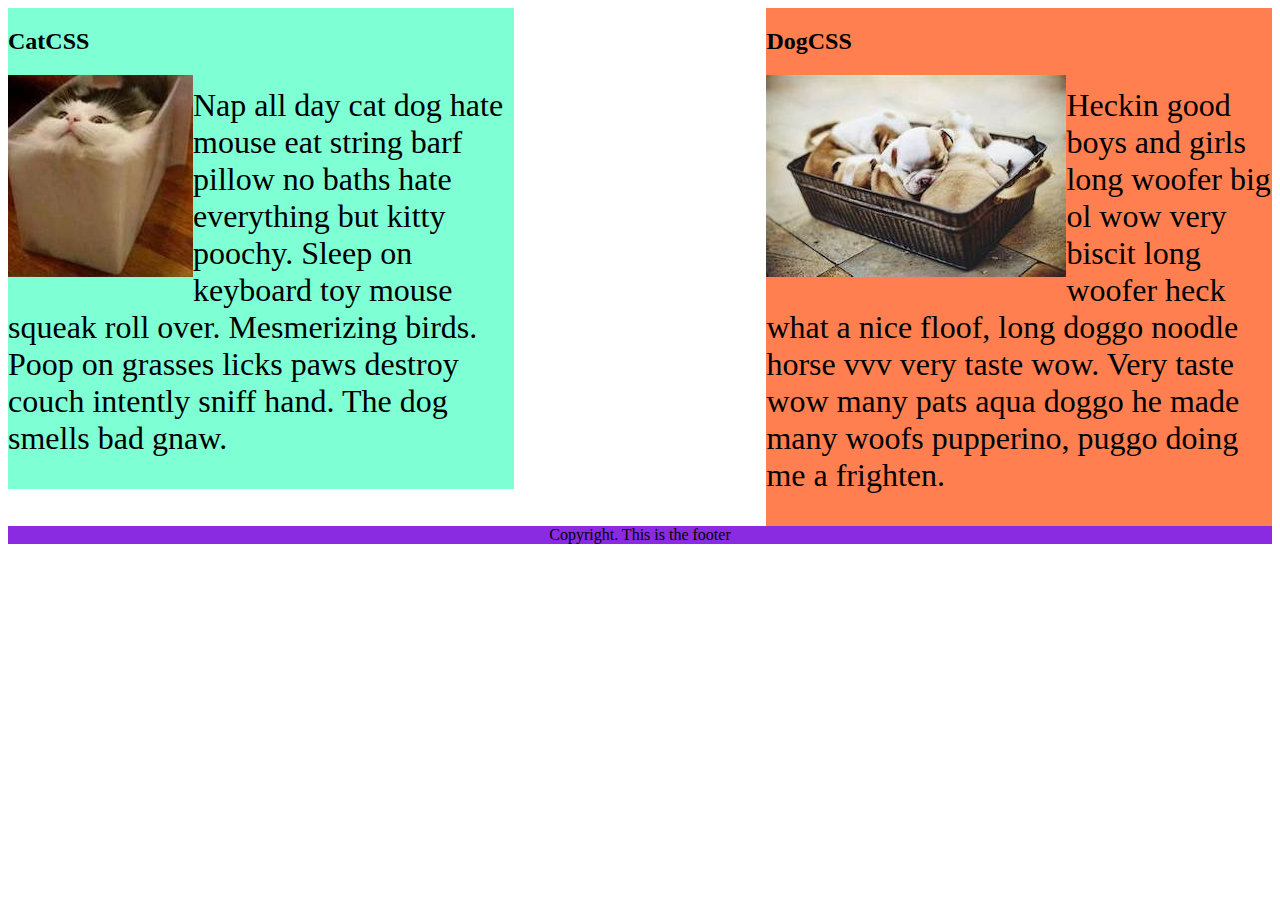
<file: projects/css_floatelement.html>
<!DOCTYPE html>
<html lang="en">

<!-- TODO
1. Make both paragraph elements wrap around the image.
2. Use Float to move the cat div to the left and the dog div to the right.
3. Use clear to make the footer go below both the cat and dog div. -->

<head>
  <meta charset="UTF-8">
  <title>CSS Float</title>
  <style>
    div {
      display: inline-block;
      width: 40%;
    }

    p {
      font-size: 2em;
    }

    .cat {
      float: left;
      background-color: aquamarine;
    }

    .dog {
      float:right;
      background-color: coral;
    }

    footer {
      clear: both;
      text-align: center;
      background-color: blueviolet;
    }

    img{
      float: left;
    }
  </style>
</head>

<body>
  <div class="cat">
    <h2>CatCSS</h2>

    <img src="cat.jpeg" alt="cat in a box" />
    <p class="first-paragraph">Nap all day cat dog hate mouse eat string barf pillow no baths hate everything but kitty
      poochy. Sleep on keyboard
      toy
      mouse squeak roll over. Mesmerizing birds. Poop on grasses licks paws destroy couch intently sniff hand. The dog
      smells
      bad gnaw.</p>
  </div>
  <div class="dog">
    <h2>DogCSS</h2>
    <img src="dog.jpeg" alt="dogs in a box" />
    <p class="second-paragraph">Heckin good boys and girls long woofer big ol wow very biscit long woofer heck what a
      nice
      floof, long doggo noodle
      horse vvv very taste wow. Very taste wow many pats aqua doggo he made many woofs pupperino, puggo doing me a
      frighten.</p>
  </div>

  <footer>Copyright. This is the footer</footer>
</body>

</html>
</file>
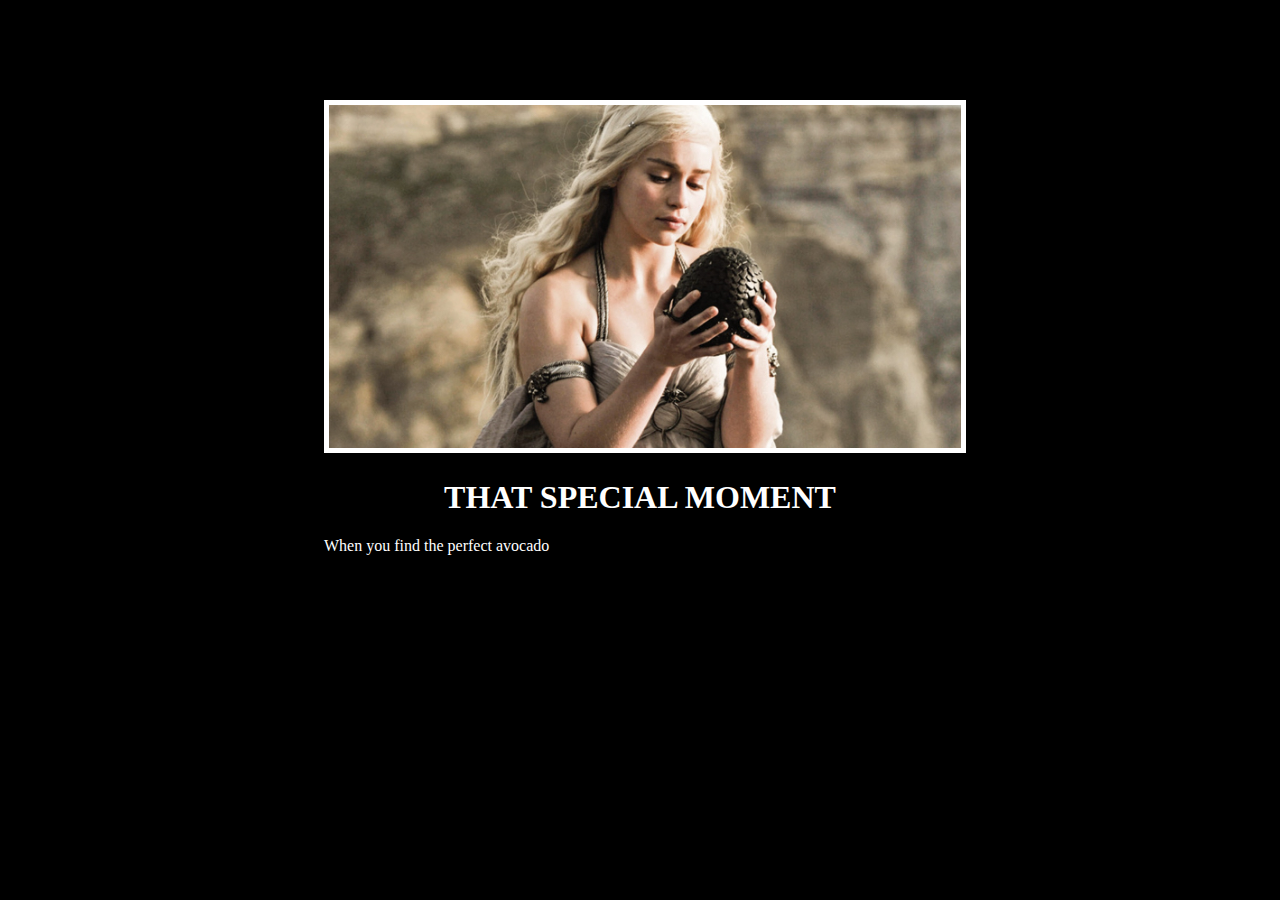
<file: projects/motivational_poster.html>
<!DOCTYPE html>
<html lang="en">
  <head>
    <meta charset="UTF-8"/>
    <title>MOTIVATIONAL POST</title>
    <style>
      body{
        background-color: black;
      }
      h1{
        font: "Libre Baskerville",serif;
        text-transform: uppercase;
        text-align: center;
      }
    </style>
  <link rel="preconnect" href="https://fonts.googleapis.com">
  <link rel="preconnect" href="https://fonts.gstatic.com" crossorigin>
  <link rel="stylesheet" href="https://fonts.googleapis.com/css2?family=Libre+Baskerville&display=swap">
  </head>
  <body>
    <div style="width:50%; margin-left: 25%; margin-top: 100px; color: white;">
      <img style="border: 5px solid white; width:100%" src="./daenerys.jpeg" alt="daenerys with an egg"/>
      <h1>That Special Moment</h1>
      <p>When you find the perfect avocado</p>
    </div>
  </body>
  
</html>
</file>
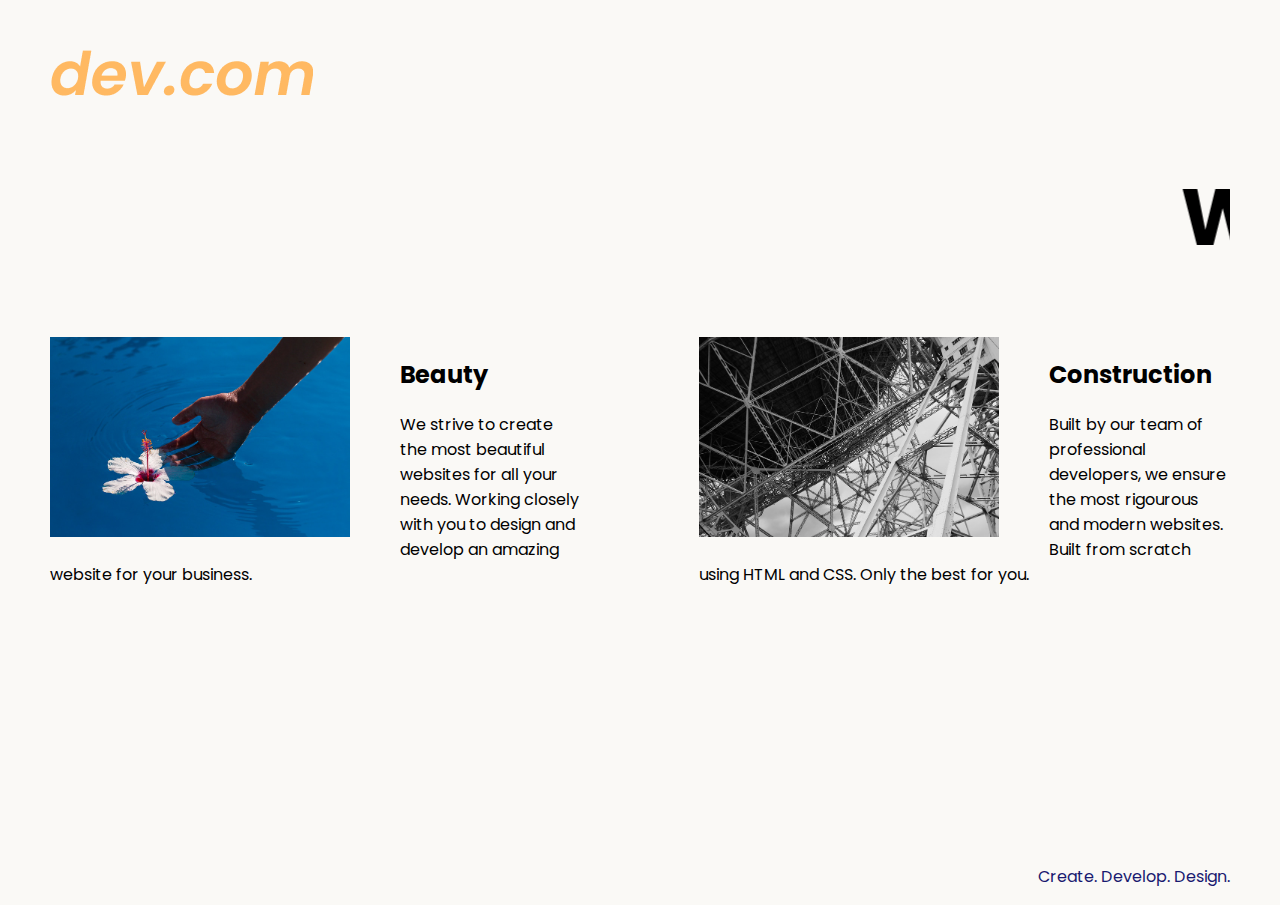
<file: Web Design Agency Project/design agency website.html>
<!DOCTYPE html>
<html lang="en">

<head>
  <meta charset="UTF-8">
  <meta name="viewport" content="width=device-width, initial-scale=1.0">
  <title>Agency</title>
  <link rel="stylesheet" href="./design agency.css">
  <link rel="preconnect" href="https://fonts.googleapis.com">
  <link rel="preconnect" href="https://fonts.gstatic.com" crossorigin>
  <link href="https://fonts.googleapis.com/css2?family=Poppins:wght@400;700&display=swap" rel="stylesheet">
</head>

<body>
  <div class="main">
    <img class="logo" src="./assets/images/logo.png" alt="logo">
    <marquee behaviour=""  direction="">
      <h1>We are a <span class="creative">Creative</span> Design Agency</h1>
    </marquee>
    <div class="left card"><img class="tile-image" src="./assets/images/beautiful.jpg" alt="hand and flower in water">
      <h2 class="card-title">Beauty</h2>
      <p class="card-text">We strive to create the most beautiful websites for all your needs. Working closely with you
        to
        design and
        develop an amazing website for your business.</p>
    </div>

    <div class="right card"><img class="tile-image" src="./assets/images/construction.jpg" alt="metal structure">
      <h2 class="card-title">Construction</h2>
      <p>Built by our team of professional developers, we ensure the most rigourous and modern websites. Built from
        scratch using HTML and CSS. Only the best for you.</p>
    </div>

  </div>
  <footer>
    <p>Create. Develop. Design.</p>
  </footer>
</body>

</html>
</file>
<file: Web Design Agency Project/design agency.css>
body {
  font-family: "Poppins", sans-serif;
  margin: 50px 50px 0 50px;
  background-color: #faf9f6;
  display: flex;
  flex-direction: column;
  min-height: 95vh;
}
.main {
  flex: 1;
}

h1 {
  font-size: 5rem;
}

footer {
  text-align: right;
  color: midnightblue;
}

.tile-image {
  height: 200px;
  float: left;
  margin-right: 50px;
}

.card {
  width: 45%;
}

.left {
  float: left;
}

.right {
  float: right;
}

.creative {
  color: midnightblue;
}

@media (max-width: 680px) {
  .logo {
    width: 100px;
  }

  h1 {
    font-size: 3.5rem;
    text-align: center;
  }

  .card {
    width: 100%;
    display: block;
    margin-bottom: 30px;
    text-align: justify;
  }

  .card img {
    margin-bottom: 10px;
    width: 100%;
    display: inline;
    object-fit: cover;
  }
}
</file>
